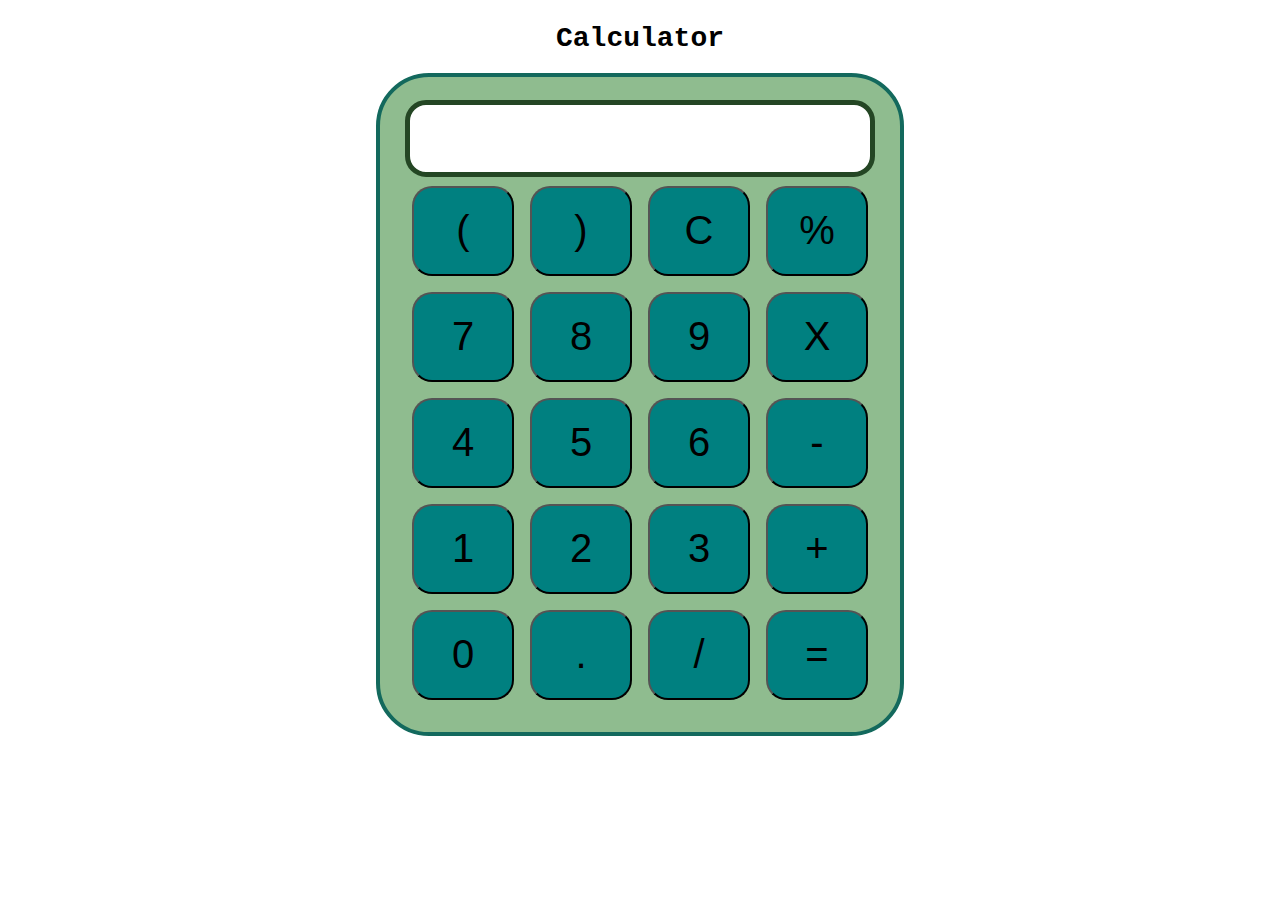
<file: index.html>
<!DOCTYPE html>
<html lang="en">

<head>
    <meta charset="UTF-8">
    <meta name="viewport" content="width=device-width, initial-scale=1.0">
    <meta http-equiv="X-UA-Compatible" content="ie=edge">
    <link rel="stylesheet" href="style.css">
    <title>Calculator</title>
</head>

<body>
    <div class="container">
        <h1>Calculator </h1>

        <div class="calculator">
            <input type="text" name="screen" id="screen">
            <table>
                <tr>
                    <td><button>(</button></td>
                    <td><button>)</button></td>
                    <td><button>C</button></td>
                    <td><button>%</button></td>
                </tr>
                <tr>
                    <td><button>7</button></td>
                    <td><button>8</button></td>
                    <td><button>9</button></td>
                    <td><button>X</button></td>
                </tr>
                <tr>
                    <td><button>4</button></td>
                    <td><button>5</button></td>
                    <td><button>6</button></td>
                    <td><button>-</button></td>
                </tr>
                <tr>
                    <td><button>1</button></td>
                    <td><button>2</button></td>
                    <td><button>3</button></td>
                    <td><button>+</button></td>
                </tr>
                <tr>
                    <td><button>0</button></td>
                    <td><button>.</button></td>
                    <td><button>/</button></td>
                    <td><button>=</button></td>
                </tr>
            </table>
        </div>
    </div>

</body>
<script src="index.js"></script>

</html>
</file>
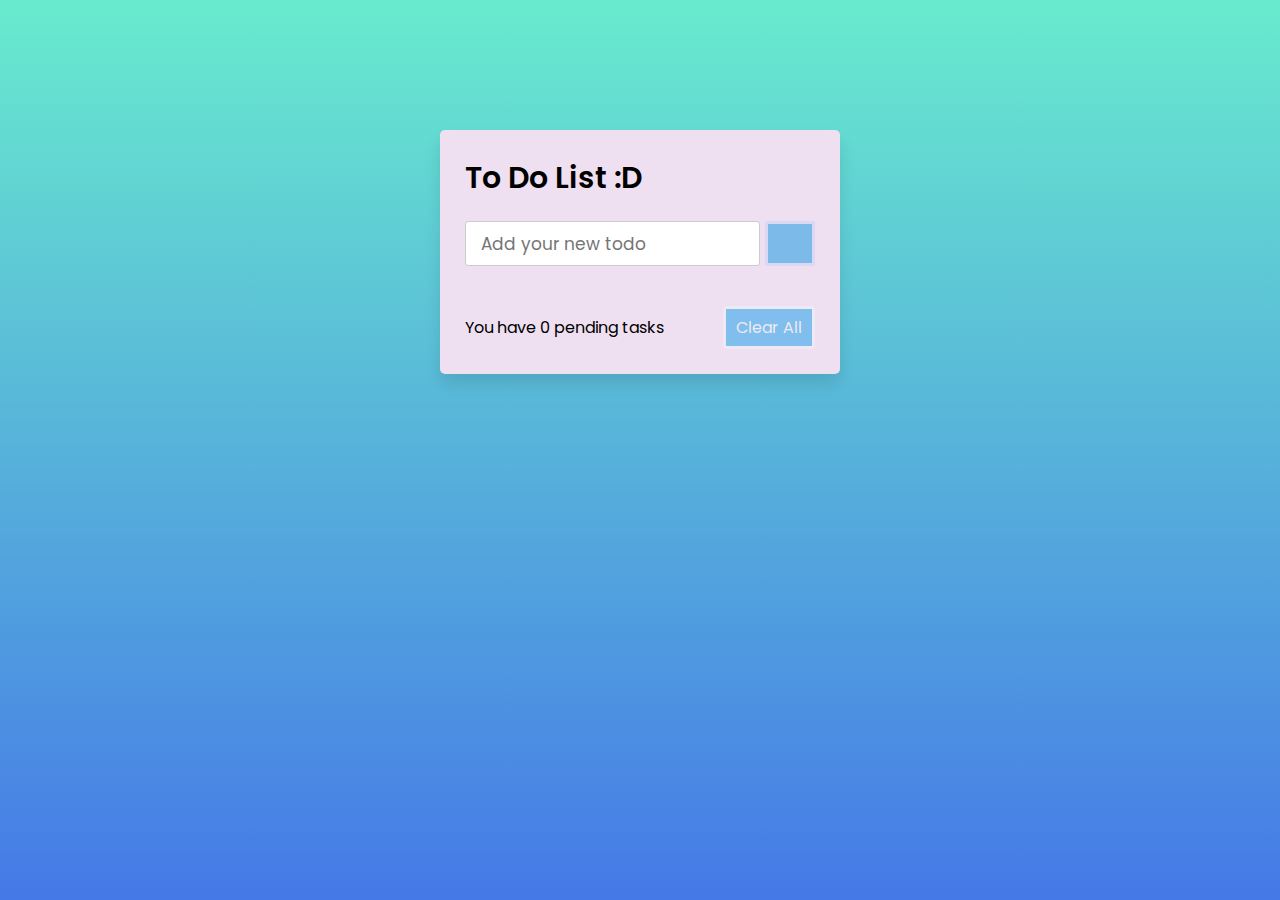
<file: struct_to_do.html>
<!DOCTYPE html>
<html lang="en">
<head>
    <meta charset="UTF-8">
    <meta name="viewport" content="width=device-width, initial-scale=1.0">
    <title>To Do List </title>
    <link rel="stylesheet" href="css_to.css">
    <link rel="stylesheet" href="https://fonts.googleapis.com/css2?family=Poppins:wght@200;300;400;500;600;700&display=swap">
</head>
<body>
  <div class="wrapper">
    <header>To Do List :D</header>
    <div class="inputField">
      <input type="text" placeholder="Add your new todo">
      <button><i class="fas fa-plus"></i></button>
    </div>
    <ul class="todoList">
    </ul>
    <div class="footer">
      <span>You have <span class="pendingTasks"></span> pending tasks</span>
      <button>Clear All</button>
    </div>
  </div>

  <script src="js_to_do.js"></script>

</body>
</html>
</file>
<file: style.css>
.container{
    text-align: center;
    margin-top:23px
}

table{
    margin: auto;
}

input{
    border-radius: 21px;
    border: 5px solid #244624;
    font-size:34px;
    height: 65px;
    width: 456px;
}

button{
    border-radius: 20px;
    font-size: 40px;
    background: #008080;
    width: 102px;
    height: 90px;
    margin: 6px;
}

.calculator{
    border: 4px solid #13695d;
    background-color: #8fbc8f;
    padding: 23px;
    border-radius: 53px;
    display: inline-block;

}

h1{
    font-size: 28px;
    font-family: 'Courier New', Courier, monospace;
}
</file>
<file: css_to.css>
@import url('https://fonts.googleapis.com/css2?family=Poppins:wght@200;300;400;500;600;700&display=swap');
*{
  margin: 0;
  padding: 0;
  box-sizing: border-box;
  font-family: 'Poppins', sans-serif;
}
::selection{
  color: #ffff;
  background: rgb(0, 100, 231);
}
body{
  width: 100%;
  height: 100vh;
  /* overflow: hidden; */
  padding: 10px;
  background: linear-gradient(to bottom, #68eace 1%, #4579e7 100%);
}
.wrapper{
  background: rgb(238, 223, 241) ;
  max-width: 400px;
  width: 100%;
  margin: 120px auto;
  padding: 25px;
  border-radius: 5px;
  box-shadow: 0px 10px 15px rgba(0,0,0,0.1);
}
.wrapper header{
  font-size: 30px;
  font-weight: 600;
}
.wrapper .inputField{
  margin: 20px 0;
  width: 100%;
  display: flex;
  height: 45px;
}
.inputField input{
  width: 85%;
  height: 100%;
  outline: none;
  border-radius: 3px;
  border: 1px solid #ccc;
  font-size: 17px;
  padding-left: 15px;
  transition: all 0.3s ease;
}
.inputField input:focus{
  border-color: #8E49E8;
}
.inputField button{
  width: 50px;
  height: 100%;
  border: solid;
  color: rgb(205, 212, 243);
  margin-left: 5px;
  font-size: 21px;
  outline: none;
  background: rgb(48, 162, 228);
  cursor: pointer;
  border-radius: 3px;
  opacity: 0.6;
  pointer-events: none;
  transition: all 0.3s ease;
}
.inputField button:hover,
.footer button:hover{
  background: rgb(73, 174, 232);
}
.inputField button.active{
  opacity: 1;
  pointer-events: auto;
}
.wrapper .todoList{
  max-height: 250px;
  overflow-y: auto;
}
.todoList li{
  position: relative;
  list-style: none;
  margin-bottom: 8px;
  background: #f2f2f2;
  border-radius: 3px;
  padding: 10px 15px;
  cursor: default;
  overflow: hidden;
  word-wrap: break-word;
}
.todoList li .icon{
  position: absolute;
  right: -45px;
  top: 50%;
  transform: translateY(-50%);
  background: #e74c3c;
  width: 45px;
  text-align: center;
  color: #fff;
  padding: 10px 15px;
  border-radius: 0 3px 3px 0;
  cursor: pointer;
  transition: all 0.2s ease;
}
.todoList li:hover .icon{
  right: 0px;
}
.wrapper .footer{
  display: flex;
  width: 100%;
  margin-top: 20px;
  align-items: center;
  justify-content: space-between;
}
.footer button{
  padding: 6px 10px;
  border-radius: 3px;
  border: solid;
  outline: none;
  color: rgb(239, 240, 247);
  font-weight: 400;
  font-size: 16px;
  margin-left: 5px;
  background: rgb(56, 169, 235);
  cursor: pointer;
  user-select: none;
  opacity: 0.6;
  pointer-events: none;
  transition: all 0.3s ease;
}
.footer button.active{
  opacity: 1;
  pointer-events: auto;
}
</file>
